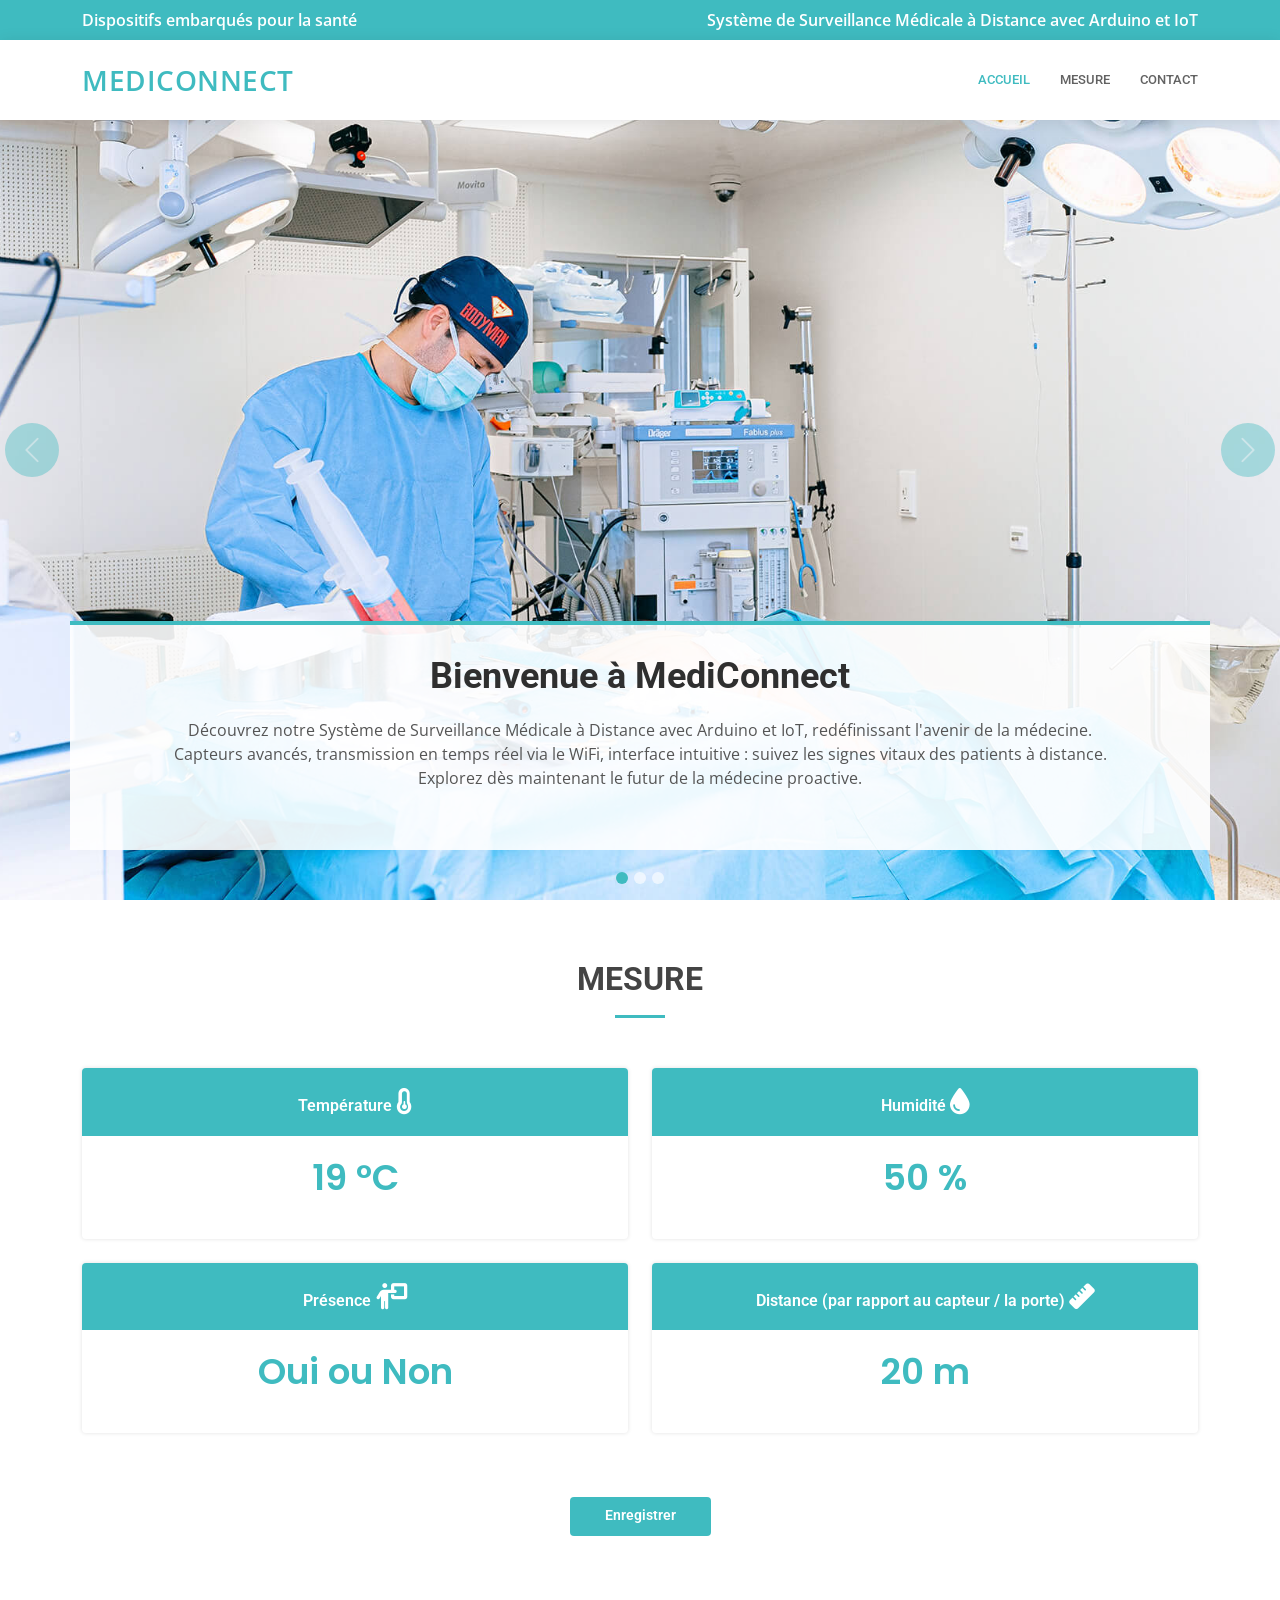
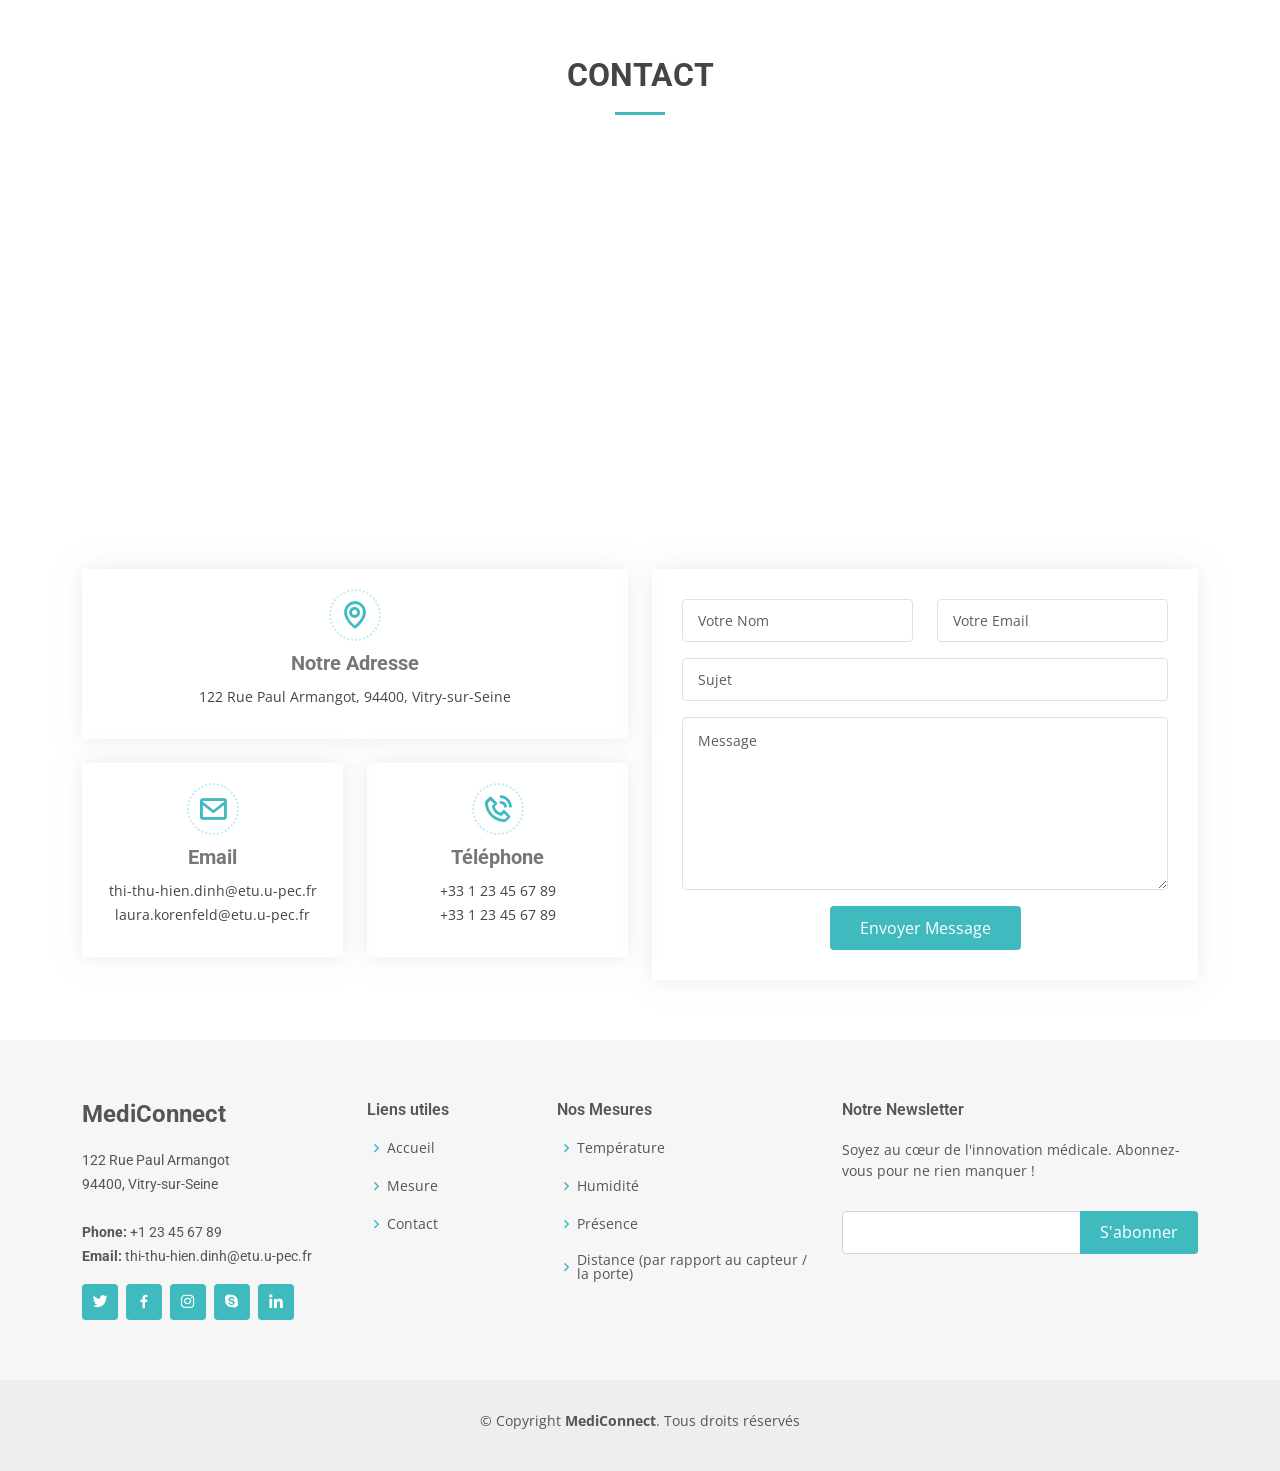
<file: index.html>
<!DOCTYPE html>
<html lang="en">

<head>
  <meta charset="utf-8">
  <meta content="width=device-width, initial-scale=1.0" name="viewport">

  <title>MediConnect </title>
  <meta content="" name="description">
  <meta content="" name="keywords">

  <!-- Favicons -->
  <!-- <link href="assets/img/favicon.png" rel="icon"> -->
  <link href="assets/img/apple-touch-icon.png" rel="apple-touch-icon">

  <!-- Google Fonts -->
  <link href="https://fonts.googleapis.com/css?family=Open+Sans:300,300i,400,400i,600,600i,700,700i|Roboto:300,300i,400,400i,500,500i,600,600i,700,700i|Poppins:300,300i,400,400i,500,500i,600,600i,700,700i" rel="stylesheet">

  <!-- Vendor CSS Files -->
  <link href="assets/vendor/fontawesome-free/css/all.min.css" rel="stylesheet">
  <link href="assets/vendor/animate.css/animate.min.css" rel="stylesheet">
  <link href="assets/vendor/aos/aos.css" rel="stylesheet">
  <link href="assets/vendor/bootstrap/css/bootstrap.min.css" rel="stylesheet">
  <link href="assets/vendor/bootstrap-icons/bootstrap-icons.css" rel="stylesheet">
  <link href="assets/vendor/boxicons/css/boxicons.min.css" rel="stylesheet">
  <link href="assets/vendor/glightbox/css/glightbox.min.css" rel="stylesheet">
  <link href="assets/vendor/swiper/swiper-bundle.min.css" rel="stylesheet">

  <!-- Template Main CSS File -->
  <link href="assets/css/style.css" rel="stylesheet">

  <!-- =======================================================
  * Template Name: MediConnect
  * Updated: Sep 18 2023 with Bootstrap v5.3.2
  * Template URL: https://bootstrapmade.com/MediConnect-free-bootstrap-theme/
  * Author: BootstrapMade.com
  * License: https://bootstrapmade.com/license/
  ======================================================== -->
</head>

<body>

  <!-- ======= Top Bar ======= -->
  <div id="topbar" class="d-flex align-items-center fixed-top">
    <div class="container d-flex align-items-center justify-content-center justify-content-md-between">
      <div class="align-items-center d-none d-md-flex">
        <!-- <i class="bi bi-clock"></i>  -->
        Dispositifs embarqués pour la santé
      </div>
      <div class="d-flex align-items-center">
        <!-- <i class="bi bi-phone"></i>  -->
        Système de Surveillance Médicale à Distance avec Arduino et IoT
      </div>
    </div>
  </div>

  <!-- ======= Header ======= -->
  <header id="header" class="fixed-top">
    <div class="container d-flex align-items-center">

      <a href="index.html" class="logo me-auto">MediConnect</a>
      <!-- Uncomment below if you prefer to use an image logo -->
      <!-- <h1 class="logo me-auto"><a href="index.html">MediConnect</a></h1> -->

      <nav id="navbar" class="navbar order-last order-lg-0">
        <ul>
          <li><a class="nav-link scrollto " href="#hero">Accueil</a></li>
          <li><a class="nav-link scrollto" href="#mesure">Mesure</a></li>
          <li><a class="nav-link scrollto" href="#contact">Contact</a></li>
        </ul>
        <i class="bi bi-list mobile-nav-toggle"></i>
      </nav><!-- .navbar -->


    </div>
  </header><!-- End Header -->
  

  <!-- ======= Hero Section ======= -->
  <section id="hero">
    <div id="heroCarousel" data-bs-interval="5000" class="carousel slide carousel-fade" data-bs-ride="carousel">

      <ol class="carousel-indicators" id="hero-carousel-indicators"></ol>

      <div class="carousel-inner" role="listbox">

        <!-- Slide 1 -->
        <div class="carousel-item active" style="background-image: url(assets/img/slide/slide-1.jpg)">
          <div class="container">
            <h2>Bienvenue à <span>MediConnect</span></h2>
            <p>Découvrez notre Système de Surveillance Médicale à Distance avec Arduino et IoT, redéfinissant l'avenir de la médecine. 
              <br>
              Capteurs avancés, transmission en temps réel via le WiFi, interface intuitive : suivez les signes vitaux des patients à distance. 
              <br>
              Explorez dès maintenant le futur de la médecine proactive.            
            </p>
            <!-- <a href="#about" class="btn-get-started scrollto">Read More</a> -->
          </div>
        </div>

        <!-- Slide 2 -->
        <div class="carousel-item" style="background-image: url(assets/img/slide/slide-2.jpg)">
          <div class="container">
            <h2>Bienvenue à <span>MediConnect</span></h2>
            <p>Découvrez notre Système de Surveillance Médicale à Distance avec Arduino et IoT, redéfinissant l'avenir de la médecine. 
              <br>
              Capteurs avancés, transmission en temps réel via le WiFi, interface intuitive : suivez les signes vitaux des patients à distance. 
              <br>
              Explorez dès maintenant le futur de la médecine proactive.            
            </p>
            <!-- <a href="#about" class="btn-get-started scrollto">Read More</a> -->
          </div>
        </div>

        <!-- Slide 3 -->
        <div class="carousel-item" style="background-image: url(assets/img/slide/slide-3.jpg)">
          <div class="container">
            <h2>Bienvenue à <span>MediConnect</span></h2>
            <p>Découvrez notre Système de Surveillance Médicale à Distance avec Arduino et IoT, redéfinissant l'avenir de la médecine. 
              <br>
              Capteurs avancés, transmission en temps réel via le WiFi, interface intuitive : suivez les signes vitaux des patients à distance. 
              <br>
              Explorez dès maintenant le futur de la médecine proactive.            
            </p>
            <!-- <a href="#about" class="btn-get-started scrollto">Read More</a> -->
          </div>
        </div>

      </div>

      <a class="carousel-control-prev" href="#heroCarousel" role="button" data-bs-slide="prev">
        <span class="carousel-control-prev-icon bi bi-chevron-left" aria-hidden="true"></span>
      </a>

      <a class="carousel-control-next" href="#heroCarousel" role="button" data-bs-slide="next">
        <span class="carousel-control-next-icon bi bi-chevron-right" aria-hidden="true"></span>
      </a>

    </div>
  </section><!-- End Hero -->

  <main id="main">

    <!-- ======= Mesure Section ======= -->
    <section id="mesure" class="pricing featured-services">
      <div class="container" data-aos="fade-up">

        <div class="section-title">
          <h2>Mesure</h2>
        </div>

        <div class="row">

          <div class="col-lg-6 col-md-12 mt-4 mt-md-0 mb-4">
            <div class="box featured icon-box-pricing" data-aos="fade-up" data-aos-delay="200">
              <h3>Température <i class="fas fa-temperature-quarter" style="font-size: 26px;"></i></h3> 
              <h4>19 °C
                <!-- <br> -->
                <!-- <span> 19 °C</span> -->
              </h4>
              <!-- <div class="btn-wrap">
                <a href="#" class="btn-buy">Buy Now</a>
              </div> -->
            </div>
          </div>

          <div class="col-lg-6 col-md-12 mt-4 mt-md-0 mb-4">
            <div class="box featured icon-box-pricing" data-aos="fade-up" data-aos-delay="200">
              <h3>Humidité <i class="fas fa-droplet" style="font-size: 26px;"></i></h3>
              <h4>50 %
                <!-- <br> -->
                <!-- <span> 19 °C</span> -->
              </h4>
              <!-- <div class="btn-wrap">
                <a href="#" class="btn-buy">Buy Now</a>
              </div> -->
            </div>
          </div>

          <div class="col-lg-6 col-md-12 mt-4 mt-md-0 mb-4">
            <div class="box featured icon-box-pricing" data-aos="fade-up" data-aos-delay="200">
              <h3>Présence <i class="fas fa-person-chalkboard" style="font-size: 26px;"></i></h3>
              <h4> Oui ou Non
                <!-- <br> -->
                <!-- <span> 19 °C</span> -->
              </h4>
              <!-- <div class="btn-wrap">
                <a href="#" class="btn-buy">Buy Now</a>
              </div> -->
            </div>
          </div>

          <div class="col-lg-6 col-md-12 mt-4 mt-md-0 mb-4">
            <div class="box featured icon-box-pricing" data-aos="fade-up" data-aos-delay="200">
              <h3>Distance (par rapport au capteur / la porte) <i class="fas fa-ruler" style="font-size: 26px;"></i></h3>
              <h4> 20 m
                <!-- <br> -->
                <!-- <span> 19 °C</span> -->
              </h4>
              <!-- <div class="btn-wrap">
                <a href="#" class="btn-buy">Buy Now</a>
              </div> -->
            </div>
          </div>

        </div>
        <div class="btn-wrap" style="background-color: #ffffff;">
          <a href="#" class="btn-buy">Enregistrer</a>
        </div>

      </div>
    </section><!-- End Mesure Section -->

    <!-- ======= Contact Section ======= -->
    <section id="contact" class="contact">
      <div class="container">

        <div class="section-title">
          <h2>Contact</h2>
          <!-- <p>Magnam dolores commodi suscipit. Necessitatibus eius consequatur ex aliquid fuga eum quidem. Sit sint consectetur velit. Quisquam quos quisquam cupiditate. Et nemo qui impedit suscipit alias ea. Quia fugiat sit in iste officiis commodi quidem hic quas.</p> -->
        </div>

      </div>

      <div>
        <iframe style="border:0; width: 100%; height: 350px;" src="https://www.google.com/maps/embed?pb=!1m18!1m12!1m3!1d2629.3061671118858!2d2.370966576158591!3d48.77604490649828!2m3!1f0!2f0!3f0!3m2!1i1024!2i768!4f13.1!3m3!1m2!1s0x47e673f65b15877f%3A0x52448ae9a3224654!2s122%20Rue%20Paul%20Armangot%2C%2094400%20Vitry-sur-Seine!5e0!3m2!1sfr!2sfr!4v1701854794607!5m2!1sfr!2sfr" frameborder="0" allowfullscreen></iframe>
      </div>

      <div class="container">

        <div class="row mt-5">

          <div class="col-lg-6">

            <div class="row">
              <div class="col-md-12">
                <div class="info-box">
                  <i class="bx bx-map"></i>
                  <h3>Notre Adresse</h3>
                  <p>122 Rue Paul Armangot, 94400, Vitry-sur-Seine</p>
                </div>
              </div>
              <div class="col-md-6">
                <div class="info-box mt-4">
                  <i class="bx bx-envelope"></i>
                  <h3>Email </h3>
                  <p>thi-thu-hien.dinh@etu.u-pec.fr<br>laura.korenfeld@etu.u-pec.fr</p>
                </div>
              </div>
              <div class="col-md-6">
                <div class="info-box mt-4">
                  <i class="bx bx-phone-call"></i>
                  <h3>Téléphone</h3>
                  <p>+33 1 23 45 67 89<br>+33 1 23 45 67 89</p>
                </div>
              </div>
            </div>

          </div>

          <div class="col-lg-6">
            <form action="forms/contact.php" method="post" role="form" class="php-email-form">
              <div class="row">
                <div class="col-md-6 form-group">
                  <input type="text" name="name" class="form-control" id="name" placeholder="Votre Nom" required="">
                </div>
                <div class="col-md-6 form-group mt-3 mt-md-0">
                  <input type="email" class="form-control" name="email" id="email" placeholder="Votre Email" required="">
                </div>
              </div>
              <div class="form-group mt-3">
                <input type="text" class="form-control" name="subject" id="subject" placeholder="Sujet" required="">
              </div>
              <div class="form-group mt-3">
                <textarea class="form-control" name="message" rows="7" placeholder="Message" required=""></textarea>
              </div>
              <div class="my-3">
                <div class="loading">Loading</div>
                <div class="error-message"></div>
                <div class="sent-message">Your message has been sent. Thank you!</div>
              </div>
              <div class="text-center"><button type="submit">Envoyer Message</button></div>
            </form>
          </div>

        </div>

      </div>
    </section><!-- End Contact Section -->

  </main><!-- End #main -->

  <!-- ======= Footer ======= -->
  <footer id="footer">
    <div class="footer-top">
      <div class="container">
        <div class="row">

          <div class="col-lg-3 col-md-6">
            <div class="footer-info">
              <h3>MediConnect</h3>
              <p>
                122 Rue Paul Armangot <br>
                94400, Vitry-sur-Seine<br><br>
                <strong>Phone:</strong> +1 23 45 67 89<br>
                <strong>Email:</strong> thi-thu-hien.dinh@etu.u-pec.fr<br>
              </p>
              <div class="social-links mt-3">
                <a href="#" class="twitter"><i class="bx bxl-twitter"></i></a>
                <a href="#" class="facebook"><i class="bx bxl-facebook"></i></a>
                <a href="#" class="instagram"><i class="bx bxl-instagram"></i></a>
                <a href="#" class="google-plus"><i class="bx bxl-skype"></i></a>
                <a href="#" class="linkedin"><i class="bx bxl-linkedin"></i></a>
              </div>
            </div>
          </div>

          <div class="col-lg-2 col-md-6 footer-links">
            <h4>Liens utiles</h4>
            <ul>
              <li><i class="bx bx-chevron-right"></i> <a href="#hero">Accueil</a></li>
              <li><i class="bx bx-chevron-right"></i> <a href="#mesure">Mesure</a></li>
              <li><i class="bx bx-chevron-right"></i> <a href="#contact">Contact</a></li>
              <!-- <li><i class="bx bx-chevron-right"></i> <a href="#">Terms of service</a></li>
              <li><i class="bx bx-chevron-right"></i> <a href="#">Privacy policy</a></li> -->
            </ul>
          </div>

          <div class="col-lg-3 col-md-6 footer-links">
            <h4>Nos Mesures</h4>
            <ul>
              <li><i class="bx bx-chevron-right"></i> <a href="#">Température</a></li>
              <li><i class="bx bx-chevron-right"></i> <a href="#">Humidité</a></li>
              <li><i class="bx bx-chevron-right"></i> <a href="#">Présence</a></li>
              <li><i class="bx bx-chevron-right"></i> <a href="#">Distance (par rapport au capteur / la porte) </a></li>
              <!-- <li><i class="bx bx-chevron-right"></i> <a href="#">Graphic Design</a></li> -->
            </ul>
          </div>

          <div class="col-lg-4 col-md-6 footer-newsletter">
            <h4>Notre Newsletter</h4>
            <p>Soyez au cœur de l'innovation médicale. Abonnez-vous pour ne rien manquer !</p>
            <form action="" method="post">
              <input type="email" name="email"><input type="submit" value="S'abonner">
            </form>

          </div>

        </div>
      </div>
    </div>

    <div class="container">
      <div class="copyright">
        &copy; Copyright <strong><span>MediConnect</span></strong>. Tous droits réservés
      </div>
      <div class="credits">
        <!-- All the links in the footer should remain intact. -->
        <!-- You can delete the links only if you purchased the pro version. -->
        <!-- Licensing information: https://bootstrapmade.com/license/ -->
        <!-- Purchase the pro version with working PHP/AJAX contact form: https://bootstrapmade.com/MediConnect-free-bootstrap-theme/ -->
        <!-- Designed by <a href="https://bootstrapmade.com/">BootstrapMade</a> -->
      </div>
    </div>
  </footer><!-- End Footer -->

  <div id="preloader"></div>
  <a href="#" class="back-to-top d-flex align-items-center justify-content-center"><i class="bi bi-arrow-up-short"></i></a>

  <!-- Vendor JS Files -->
  <script src="assets/vendor/purecounter/purecounter_vanilla.js"></script>
  <script src="assets/vendor/aos/aos.js"></script>
  <script src="assets/vendor/bootstrap/js/bootstrap.bundle.min.js"></script>
  <script src="assets/vendor/glightbox/js/glightbox.min.js"></script>
  <script src="assets/vendor/swiper/swiper-bundle.min.js"></script>
  <script src="assets/vendor/php-email-form/validate.js"></script>

  <!-- Template Main JS File -->
  <script src="assets/js/main.js"></script>

</body>

</html>
</file>
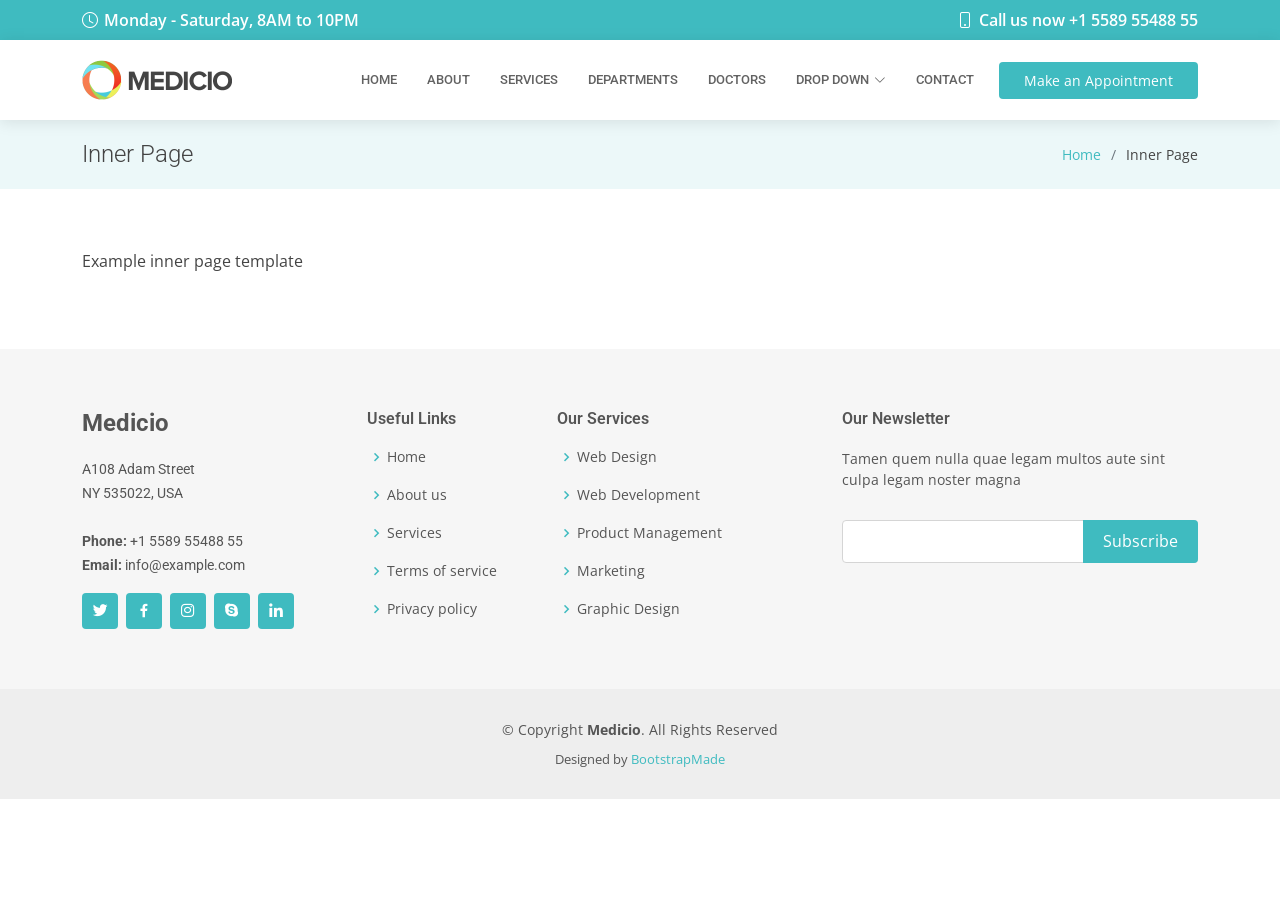
<file: inner-page.html>
<!DOCTYPE html>
<html lang="en">

<head>
  <meta charset="utf-8">
  <meta content="width=device-width, initial-scale=1.0" name="viewport">

  <title>Inner Page - Medicio Bootstrap Template</title>
  <meta content="" name="description">
  <meta content="" name="keywords">

  <!-- Favicons -->
  <link href="assets/img/favicon.png" rel="icon">
  <link href="assets/img/apple-touch-icon.png" rel="apple-touch-icon">

  <!-- Google Fonts -->
  <link href="https://fonts.googleapis.com/css?family=Open+Sans:300,300i,400,400i,600,600i,700,700i|Roboto:300,300i,400,400i,500,500i,600,600i,700,700i|Poppins:300,300i,400,400i,500,500i,600,600i,700,700i" rel="stylesheet">

  <!-- Vendor CSS Files -->
  <link href="assets/vendor/fontawesome-free/css/all.min.css" rel="stylesheet">
  <link href="assets/vendor/animate.css/animate.min.css" rel="stylesheet">
  <link href="assets/vendor/aos/aos.css" rel="stylesheet">
  <link href="assets/vendor/bootstrap/css/bootstrap.min.css" rel="stylesheet">
  <link href="assets/vendor/bootstrap-icons/bootstrap-icons.css" rel="stylesheet">
  <link href="assets/vendor/boxicons/css/boxicons.min.css" rel="stylesheet">
  <link href="assets/vendor/glightbox/css/glightbox.min.css" rel="stylesheet">
  <link href="assets/vendor/swiper/swiper-bundle.min.css" rel="stylesheet">

  <!-- Template Main CSS File -->
  <link href="assets/css/style.css" rel="stylesheet">

  <!-- =======================================================
  * Template Name: Medicio
  * Updated: Sep 18 2023 with Bootstrap v5.3.2
  * Template URL: https://bootstrapmade.com/medicio-free-bootstrap-theme/
  * Author: BootstrapMade.com
  * License: https://bootstrapmade.com/license/
  ======================================================== -->
</head>

<body>

  <!-- ======= Top Bar ======= -->
  <div id="topbar" class="d-flex align-items-center fixed-top">
    <div class="container d-flex align-items-center justify-content-center justify-content-md-between">
      <div class="align-items-center d-none d-md-flex">
        <i class="bi bi-clock"></i> Monday - Saturday, 8AM to 10PM
      </div>
      <div class="d-flex align-items-center">
        <i class="bi bi-phone"></i> Call us now +1 5589 55488 55
      </div>
    </div>
  </div>

  <!-- ======= Header ======= -->
  <header id="header" class="fixed-top">
    <div class="container d-flex align-items-center">

      <a href="index.html" class="logo me-auto"><img src="assets/img/logo.png" alt=""></a>
      <!-- Uncomment below if you prefer to use an image logo -->
      <!-- <h1 class="logo me-auto"><a href="index.html">Medicio</a></h1> -->

      <nav id="navbar" class="navbar order-last order-lg-0">
        <ul>
          <li><a class="nav-link scrollto " href="#hero">Home</a></li>
          <li><a class="nav-link scrollto" href="#about">About</a></li>
          <li><a class="nav-link scrollto" href="#services">Services</a></li>
          <li><a class="nav-link scrollto" href="#departments">Departments</a></li>
          <li><a class="nav-link scrollto" href="#doctors">Doctors</a></li>
          <li class="dropdown"><a href="#"><span>Drop Down</span> <i class="bi bi-chevron-down"></i></a>
            <ul>
              <li><a href="#">Drop Down 1</a></li>
              <li class="dropdown"><a href="#"><span>Deep Drop Down</span> <i class="bi bi-chevron-right"></i></a>
                <ul>
                  <li><a href="#">Deep Drop Down 1</a></li>
                  <li><a href="#">Deep Drop Down 2</a></li>
                  <li><a href="#">Deep Drop Down 3</a></li>
                  <li><a href="#">Deep Drop Down 4</a></li>
                  <li><a href="#">Deep Drop Down 5</a></li>
                </ul>
              </li>
              <li><a href="#">Drop Down 2</a></li>
              <li><a href="#">Drop Down 3</a></li>
              <li><a href="#">Drop Down 4</a></li>
            </ul>
          </li>
          <li><a class="nav-link scrollto" href="#contact">Contact</a></li>
        </ul>
        <i class="bi bi-list mobile-nav-toggle"></i>
      </nav><!-- .navbar -->

      <a href="#appointment" class="appointment-btn scrollto"><span class="d-none d-md-inline">Make an</span> Appointment</a>

    </div>
  </header><!-- End Header -->

  <main id="main">

    <!-- ======= Breadcrumbs Section ======= -->
    <section class="breadcrumbs">
      <div class="container">

        <div class="d-flex justify-content-between align-items-center">
          <h2>Inner Page</h2>
          <ol>
            <li><a href="index.html">Home</a></li>
            <li>Inner Page</li>
          </ol>
        </div>

      </div>
    </section><!-- End Breadcrumbs Section -->

    <section class="inner-page">
      <div class="container">
        <p>
          Example inner page template
        </p>
      </div>
    </section>

  </main><!-- End #main -->

  <!-- ======= Footer ======= -->
  <footer id="footer">
    <div class="footer-top">
      <div class="container">
        <div class="row">

          <div class="col-lg-3 col-md-6">
            <div class="footer-info">
              <h3>Medicio</h3>
              <p>
                A108 Adam Street <br>
                NY 535022, USA<br><br>
                <strong>Phone:</strong> +1 5589 55488 55<br>
                <strong>Email:</strong> info@example.com<br>
              </p>
              <div class="social-links mt-3">
                <a href="#" class="twitter"><i class="bx bxl-twitter"></i></a>
                <a href="#" class="facebook"><i class="bx bxl-facebook"></i></a>
                <a href="#" class="instagram"><i class="bx bxl-instagram"></i></a>
                <a href="#" class="google-plus"><i class="bx bxl-skype"></i></a>
                <a href="#" class="linkedin"><i class="bx bxl-linkedin"></i></a>
              </div>
            </div>
          </div>

          <div class="col-lg-2 col-md-6 footer-links">
            <h4>Useful Links</h4>
            <ul>
              <li><i class="bx bx-chevron-right"></i> <a href="#">Home</a></li>
              <li><i class="bx bx-chevron-right"></i> <a href="#">About us</a></li>
              <li><i class="bx bx-chevron-right"></i> <a href="#">Services</a></li>
              <li><i class="bx bx-chevron-right"></i> <a href="#">Terms of service</a></li>
              <li><i class="bx bx-chevron-right"></i> <a href="#">Privacy policy</a></li>
            </ul>
          </div>

          <div class="col-lg-3 col-md-6 footer-links">
            <h4>Our Services</h4>
            <ul>
              <li><i class="bx bx-chevron-right"></i> <a href="#">Web Design</a></li>
              <li><i class="bx bx-chevron-right"></i> <a href="#">Web Development</a></li>
              <li><i class="bx bx-chevron-right"></i> <a href="#">Product Management</a></li>
              <li><i class="bx bx-chevron-right"></i> <a href="#">Marketing</a></li>
              <li><i class="bx bx-chevron-right"></i> <a href="#">Graphic Design</a></li>
            </ul>
          </div>

          <div class="col-lg-4 col-md-6 footer-newsletter">
            <h4>Our Newsletter</h4>
            <p>Tamen quem nulla quae legam multos aute sint culpa legam noster magna</p>
            <form action="" method="post">
              <input type="email" name="email"><input type="submit" value="Subscribe">
            </form>

          </div>

        </div>
      </div>
    </div>

    <div class="container">
      <div class="copyright">
        &copy; Copyright <strong><span>Medicio</span></strong>. All Rights Reserved
      </div>
      <div class="credits">
        <!-- All the links in the footer should remain intact. -->
        <!-- You can delete the links only if you purchased the pro version. -->
        <!-- Licensing information: https://bootstrapmade.com/license/ -->
        <!-- Purchase the pro version with working PHP/AJAX contact form: https://bootstrapmade.com/medicio-free-bootstrap-theme/ -->
        Designed by <a href="https://bootstrapmade.com/">BootstrapMade</a>
      </div>
    </div>
  </footer><!-- End Footer -->

  <div id="preloader"></div>
  <a href="#" class="back-to-top d-flex align-items-center justify-content-center"><i class="bi bi-arrow-up-short"></i></a>

  <!-- Vendor JS Files -->
  <script src="assets/vendor/purecounter/purecounter_vanilla.js"></script>
  <script src="assets/vendor/aos/aos.js"></script>
  <script src="assets/vendor/bootstrap/js/bootstrap.bundle.min.js"></script>
  <script src="assets/vendor/glightbox/js/glightbox.min.js"></script>
  <script src="assets/vendor/swiper/swiper-bundle.min.js"></script>
  <script src="assets/vendor/php-email-form/validate.js"></script>

  <!-- Template Main JS File -->
  <script src="assets/js/main.js"></script>

</body>

</html>
</file>
<file: assets/css/style.css>
/**
* Template Name: Medicio
* Updated: Sep 18 2023 with Bootstrap v5.3.2
* Template URL: https://bootstrapmade.com/medicio-free-bootstrap-theme/
* Author: BootstrapMade.com
* License: https://bootstrapmade.com/license/
*/

/*--------------------------------------------------------------
# General
--------------------------------------------------------------*/
body {
  font-family: "Open Sans", sans-serif;
  color: #444444;
}

a {
  color: #3fbbc0;
  text-decoration: none;
}

a:hover {
  color: #65c9cd;
  text-decoration: none;
}

h1,
h2,
h3,
h4,
h5,
h6 {
  font-family: "Roboto", sans-serif;
}

/*--------------------------------------------------------------
# Preloader
--------------------------------------------------------------*/
#preloader {
  position: fixed;
  top: 0;
  left: 0;
  right: 0;
  bottom: 0;
  z-index: 9999;
  overflow: hidden;
  background: #fff;
}

#preloader:before {
  content: "";
  position: fixed;
  top: calc(50% - 30px);
  left: calc(50% - 30px);
  border: 6px solid #3fbbc0;
  border-top-color: #ecf8f9;
  border-radius: 50%;
  width: 60px;
  height: 60px;
  animation: animate-preloader 1s linear infinite;
}

@keyframes animate-preloader {
  0% {
    transform: rotate(0deg);
  }

  100% {
    transform: rotate(360deg);
  }
}

/*--------------------------------------------------------------
# Back to top button
--------------------------------------------------------------*/
.back-to-top {
  position: fixed;
  visibility: hidden;
  opacity: 0;
  right: 15px;
  bottom: 15px;
  z-index: 996;
  background: #3fbbc0;
  width: 40px;
  height: 40px;
  border-radius: 4px;
  transition: all 0.4s;
}

.back-to-top i {
  font-size: 28px;
  color: #fff;
  line-height: 0;
}

.back-to-top:hover {
  background: #5ec6ca;
  color: #fff;
}

.back-to-top.active {
  visibility: visible;
  opacity: 1;
}

/*--------------------------------------------------------------
# Disable aos animation delay on mobile devices
--------------------------------------------------------------*/
@media screen and (max-width: 768px) {
  [data-aos-delay] {
    transition-delay: 0 !important;
  }
}

/*--------------------------------------------------------------
# Top Bar
--------------------------------------------------------------*/
#topbar {
  background: #3fbbc0;
  color: #fff;
  height: 40px;
  font-size: 16px;
  font-weight: 600;
  z-index: 996;
  transition: all 0.5s;
}

#topbar.topbar-scrolled {
  top: -40px;
}

#topbar i {
  padding-right: 6px;
  line-height: 0;
}

/*--------------------------------------------------------------
# Header
--------------------------------------------------------------*/
#header {
  background: #fff;
  transition: all 0.5s;
  z-index: 997;
  padding: 20px 0;
  top: 40px;
  box-shadow: 0px 2px 15px rgba(0, 0, 0, 0.1);
}

@media (max-width: 992px) {
  #header {
    padding: 15px 0;
  }
}

#header.header-scrolled {
  top: 0;
}

#header .logo {
  font-size: 28px;
  margin: 0;
  padding: 0;
  line-height: 1;
  font-weight: 600;
  letter-spacing: 0.5px;
  text-transform: uppercase;
}

#header .logo a {
  color: #555555;
}

#header .logo img {
  max-height: 40px;
}

/**
* Appointment Button
*/
.appointment-btn {
  margin-left: 25px;
  background: #3fbbc0;
  color: #fff;
  border-radius: 4px;
  padding: 8px 25px;
  white-space: nowrap;
  transition: 0.3s;
  font-size: 14px;
  display: inline-block;
}

.appointment-btn:hover {
  background: #65c9cd;
  color: #fff;
}

@media (max-width: 768px) {
  .appointment-btn {
    margin: 0 15px 0 0;
    padding: 6px 15px;
  }
}

/*--------------------------------------------------------------
# Navigation Menu
--------------------------------------------------------------*/
/**
* Desktop Navigation 
*/
.navbar {
  padding: 0;
}

.navbar ul {
  margin: 0;
  padding: 0;
  display: flex;
  list-style: none;
  align-items: center;
}

.navbar li {
  position: relative;
}

.navbar a,
.navbar a:focus {
  display: flex;
  align-items: center;
  justify-content: space-between;
  padding: 10px 0 10px 30px;
  font-family: "Roboto", sans-serif;
  font-size: 13px;
  color: #626262;
  white-space: nowrap;
  transition: 0.3s;
  text-transform: uppercase;
  font-weight: 500;
}

.navbar a i,
.navbar a:focus i {
  font-size: 12px;
  line-height: 0;
  margin-left: 5px;
}

.navbar a:hover,
.navbar .active,
.navbar .active:focus,
.navbar li:hover>a {
  color: #3fbbc0;
}

.navbar .dropdown ul {
  display: block;
  position: absolute;
  left: 14px;
  top: calc(100% + 30px);
  margin: 0;
  padding: 10px 0;
  z-index: 99;
  opacity: 0;
  visibility: hidden;
  background: #fff;
  box-shadow: 0px 0px 30px rgba(127, 137, 161, 0.25);
  transition: 0.3s;
  border-radius: 4px;
}

.navbar .dropdown ul li {
  min-width: 200px;
}

.navbar .dropdown ul a {
  padding: 10px 20px;
  text-transform: none;
}

.navbar .dropdown ul a i {
  font-size: 12px;
}

.navbar .dropdown ul a:hover,
.navbar .dropdown ul .active:hover,
.navbar .dropdown ul li:hover>a {
  color: #3fbbc0;
}

.navbar .dropdown:hover>ul {
  opacity: 1;
  top: 100%;
  visibility: visible;
}

.navbar .dropdown .dropdown ul {
  top: 0;
  left: calc(100% - 30px);
  visibility: hidden;
}

.navbar .dropdown .dropdown:hover>ul {
  opacity: 1;
  top: 0;
  left: 100%;
  visibility: visible;
}

@media (max-width: 1366px) {
  .navbar .dropdown .dropdown ul {
    left: -90%;
  }

  .navbar .dropdown .dropdown:hover>ul {
    left: -100%;
  }
}

/**
* Mobile Navigation 
*/
.mobile-nav-toggle {
  color: #555555;
  font-size: 28px;
  cursor: pointer;
  display: none;
  line-height: 0;
  transition: 0.5s;
}

.mobile-nav-toggle.bi-x {
  color: #fff;
}

@media (max-width: 991px) {
  .mobile-nav-toggle {
    display: block;
  }

  .navbar ul {
    display: none;
  }
}

.navbar-mobile {
  position: fixed;
  overflow: hidden;
  top: 0;
  right: 0;
  left: 0;
  bottom: 0;
  background: rgba(60, 60, 60, 0.9);
  transition: 0.3s;
  z-index: 999;
}

.navbar-mobile .mobile-nav-toggle {
  position: absolute;
  top: 15px;
  right: 15px;
}

.navbar-mobile ul {
  display: block;
  position: absolute;
  top: 55px;
  right: 15px;
  bottom: 15px;
  left: 15px;
  padding: 10px 0;
  border-radius: 8px;
  background-color: #fff;
  overflow-y: auto;
  transition: 0.3s;
}

.navbar-mobile a,
.navbar-mobile a:focus {
  padding: 10px 20px;
  font-size: 15px;
  color: #555555;
}

.navbar-mobile a:hover,
.navbar-mobile .active,
.navbar-mobile li:hover>a {
  color: #3fbbc0;
}

.navbar-mobile .dropdown ul {
  position: static;
  display: none;
  margin: 10px 20px;
  padding: 10px 0;
  z-index: 99;
  opacity: 1;
  visibility: visible;
  background: #fff;
  box-shadow: 0px 0px 30px rgba(127, 137, 161, 0.25);
}

.navbar-mobile .dropdown ul li {
  min-width: 200px;
}

.navbar-mobile .dropdown ul a {
  padding: 10px 20px;
}

.navbar-mobile .dropdown ul a i {
  font-size: 12px;
}

.navbar-mobile .dropdown ul a:hover,
.navbar-mobile .dropdown ul .active:hover,
.navbar-mobile .dropdown ul li:hover>a {
  color: #3fbbc0;
}

.navbar-mobile .dropdown>.dropdown-active {
  display: block;
}

/*--------------------------------------------------------------
# Hero Section
--------------------------------------------------------------*/
#hero {
  width: 100%;
  height: 100vh;
  background-color: rgba(60, 60, 60, 0.8);
  overflow: hidden;
  position: relative;
}

#hero .carousel,
#hero .carousel-inner,
#hero .carousel-item,
#hero .carousel-item::before {
  position: absolute;
  top: 0;
  right: 0;
  left: 0;
  bottom: 0;
}

#hero .carousel-item {
  background-size: cover;
  background-position: center;
  background-repeat: no-repeat;
  display: flex;
  justify-content: center;
  align-items: flex-end;
}

#hero .container {
  text-align: center;
  background: rgba(255, 255, 255, 0.9);
  padding-top: 30px;
  padding-bottom: 30px;
  margin-bottom: 50px;
  border-top: 4px solid #3fbbc0;
}

@media (max-width: 1200px) {
  #hero .container {
    margin-left: 50px;
    margin-right: 50px;
  }
}

#hero h2 {
  color: #2f2f2f;
  margin-bottom: 20px;
  font-size: 36px;
  font-weight: 700;
}

#hero p {
  margin: 0 auto 30px auto;
  color: #555555;
}

#hero .carousel-inner .carousel-item {
  transition-property: opacity;
  background-position: center top;
}

#hero .carousel-inner .carousel-item,
#hero .carousel-inner .active.carousel-item-start,
#hero .carousel-inner .active.carousel-item-end {
  opacity: 0;
}

#hero .carousel-inner .active,
#hero .carousel-inner .carousel-item-next.carousel-item-start,
#hero .carousel-inner .carousel-item-prev.carousel-item-end {
  opacity: 1;
  transition: 0.5s;
}

#hero .carousel-inner .carousel-item-next,
#hero .carousel-inner .carousel-item-prev,
#hero .carousel-inner .active.carousel-item-start,
#hero .carousel-inner .active.carousel-item-end {
  left: 0;
  transform: translate3d(0, 0, 0);
}

#hero .carousel-control-next-icon,
#hero .carousel-control-prev-icon {
  background: none;
  font-size: 30px;
  line-height: 0;
  width: auto;
  height: auto;
  background: rgba(63, 187, 192, 0.8);
  border-radius: 50px;
  transition: 0.3s;
  color: rgba(255, 255, 255, 0.5);
  width: 54px;
  height: 54px;
  display: flex;
  align-items: center;
  justify-content: center;
}

#hero .carousel-control-next-icon:hover,
#hero .carousel-control-prev-icon:hover {
  background: #3fbbc0;
  color: rgba(255, 255, 255, 0.8);
}

#hero .carousel-indicators li {
  list-style-type: none;
  cursor: pointer;
  background: #fff;
  overflow: hidden;
  border: 0;
  width: 12px;
  height: 12px;
  border-radius: 50px;
  opacity: 0.6;
  transition: 0.3s;
}

#hero .carousel-indicators li.active {
  opacity: 1;
  background: #3fbbc0;
}

#hero .btn-get-started {
  font-family: "Roboto", sans-serif;
  font-weight: 500;
  font-size: 14px;
  letter-spacing: 1px;
  display: inline-block;
  padding: 14px 32px;
  border-radius: 4px;
  transition: 0.5s;
  line-height: 1;
  color: #fff;
  background: #3fbbc0;
}

#hero .btn-get-started:hover {
  background: #65c9cd;
}

@media (max-width: 992px) {
  #hero {
    height: 100vh;
  }

  #hero .container {
    margin-top: 100px;
  }
}

@media (max-width: 768px) {
  #hero h2 {
    font-size: 28px;
  }
}

@media (min-width: 1024px) {

  #hero .carousel-control-prev,
  #hero .carousel-control-next {
    width: 5%;
  }
}

@media (max-height: 500px) {
  #hero {
    height: 160vh;
  }
}

/*--------------------------------------------------------------
# Sections General
--------------------------------------------------------------*/
section {
  padding: 60px 0;
  overflow: hidden;
}

.section-bg {
  background-color: #f7fcfc;
}

.section-title {
  text-align: center;
  padding-bottom: 30px;
}

.section-title h2 {
  font-size: 32px;
  font-weight: bold;
  text-transform: uppercase;
  margin-bottom: 20px;
  padding-bottom: 20px;
  position: relative;
}

.section-title h2::after {
  content: "";
  position: absolute;
  display: block;
  width: 50px;
  height: 3px;
  background: #3fbbc0;
  bottom: 0;
  left: calc(50% - 25px);
}

.section-title p {
  margin-bottom: 0;
}

/*--------------------------------------------------------------
# Breadcrumbs
--------------------------------------------------------------*/
.breadcrumbs {
  padding: 20px 0;
  background-color: #ecf8f9;
  min-height: 40px;
  margin-top: 120px;
}

@media (max-width: 992px) {
  .breadcrumbs {
    margin-top: 70px;
  }
}

.breadcrumbs h2 {
  font-size: 24px;
  font-weight: 300;
  margin: 0;
}

@media (max-width: 992px) {
  .breadcrumbs h2 {
    margin: 0 0 10px 0;
  }
}

.breadcrumbs ol {
  display: flex;
  flex-wrap: wrap;
  list-style: none;
  padding: 0;
  margin: 0;
  font-size: 14px;
}

.breadcrumbs ol li+li {
  padding-left: 10px;
}

.breadcrumbs ol li+li::before {
  display: inline-block;
  padding-right: 10px;
  color: #6c757d;
  content: "/";
}

@media (max-width: 768px) {
  .breadcrumbs .d-flex {
    display: block !important;
  }

  .breadcrumbs ol {
    display: block;
  }

  .breadcrumbs ol li {
    display: inline-block;
  }
}

/*--------------------------------------------------------------
# Featured Services
--------------------------------------------------------------*/
.featured-services .icon-box {
  padding: 30px;
  position: relative;
  overflow: hidden;
  background: #fff;
  box-shadow: 0 0 29px 0 rgba(68, 88, 144, 0.12);
  transition: all 0.3s ease-in-out;
  border-radius: 8px;
  z-index: 1;
}

.featured-services .icon-box::before {
  content: "";
  position: absolute;
  background: #d9f1f2;
  right: 0;
  left: 0;
  bottom: 0;
  top: 100%;
  transition: all 0.3s;
  z-index: -1;
}

.featured-services .icon-box:hover::before {
  background: #3fbbc0;
  top: 0;
  border-radius: 0px;
}

.featured-services .icon {
  margin-bottom: 15px;
}

.featured-services .icon i {
  font-size: 48px;
  line-height: 1;
  color: #3fbbc0;
  transition: all 0.3s ease-in-out;
}

.featured-services .title {
  font-weight: 700;
  margin-bottom: 15px;
  font-size: 18px;
}

.featured-services .title a {
  color: #111;
}

.featured-services .description {
  font-size: 15px;
  line-height: 28px;
  margin-bottom: 0;
}

.featured-services .icon-box:hover .title a,
.featured-services .icon-box:hover .description {
  color: #fff;
}

.featured-services .icon-box:hover .icon i {
  color: #fff;
}

/*--------------------------------------------------------------
# Cta
--------------------------------------------------------------*/
.cta {
  background: #3fbbc0;
  color: #fff;
  background-size: cover;
  padding: 60px 0;
}

.cta h3 {
  font-size: 28px;
  font-weight: 700;
}

.cta .cta-btn {
  font-family: "Roboto", sans-serif;
  font-weight: 500;
  font-size: 16px;
  letter-spacing: 1px;
  display: inline-block;
  padding: 10px 35px;
  border-radius: 25px;
  transition: 0.5s;
  margin-top: 10px;
  border: 2px solid #fff;
  color: #fff;
}

.cta .cta-btn:hover {
  background: #fff;
  color: #3fbbc0;
}

/*--------------------------------------------------------------
# About Us
--------------------------------------------------------------*/
.about .content h3 {
  font-weight: 600;
  font-size: 26px;
}

.about .content ul {
  list-style: none;
  padding: 0;
}

.about .content ul li {
  padding-bottom: 10px;
}

.about .content ul i {
  font-size: 20px;
  padding-right: 4px;
  color: #3fbbc0;
}

.about .content p:last-child {
  margin-bottom: 0;
}

/*--------------------------------------------------------------
# Counts
--------------------------------------------------------------*/
.counts {
  padding-bottom: 30px;
}

.counts .count-box {
  box-shadow: -10px -5px 40px 0 rgba(0, 0, 0, 0.1);
  padding: 30px;
  width: 100%;
}

.counts .count-box i {
  display: block;
  font-size: 30px;
  color: #3fbbc0;
  float: left;
}

.counts .count-box span {
  font-size: 42px;
  line-height: 24px;
  display: block;
  font-weight: 700;
  color: #555555;
  margin-left: 50px;
}

.counts .count-box p {
  padding: 30px 0 0 0;
  margin: 0;
  font-family: "Roboto", sans-serif;
  font-size: 14px;
}

.counts .count-box a {
  font-weight: 600;
  display: block;
  margin-top: 20px;
  color: #7b7b7b;
  font-size: 15px;
  font-family: "Poppins", sans-serif;
  transition: ease-in-out 0.3s;
}

.counts .count-box a:hover {
  color: #3fbbc0;
}

/*--------------------------------------------------------------
# Features
--------------------------------------------------------------*/
.features .icon-box h4 {
  font-size: 20px;
  font-weight: 700;
  margin: 5px 0 10px 60px;
}

.features .icon-box i {
  font-size: 48px;
  float: left;
  color: #3fbbc0;
}

.features .icon-box p {
  font-size: 15px;
  color: #848484;
  margin-left: 60px;
}

.features .image {
  background-position: center center;
  background-repeat: no-repeat;
  background-size: cover;
  min-height: 400px;
}

/*--------------------------------------------------------------
# Services
--------------------------------------------------------------*/
.services .icon-box {
  margin-bottom: 20px;
  text-align: center;
}

.services .icon {
  display: inline-flex;
  justify-content: center;
  align-items: center;
  width: 80px;
  height: 80px;
  margin-bottom: 20px;
  background: #fff;
  border-radius: 50%;
  transition: 0.5s;
  color: #3fbbc0;
  overflow: hidden;
  box-shadow: 0px 0 25px rgba(0, 0, 0, 0.15);
}

.services .icon i {
  font-size: 36px;
  line-height: 0;
}

.services .icon-box:hover .icon {
  box-shadow: 0px 0 25px rgba(63, 187, 192, 0.3);
}

.services .title {
  font-weight: 600;
  margin-bottom: 15px;
  font-size: 18px;
  position: relative;
  padding-bottom: 15px;
}

.services .title a {
  color: #444444;
  transition: 0.3s;
}

.services .title a:hover {
  color: #3fbbc0;
}

.services .title::after {
  content: "";
  position: absolute;
  display: block;
  width: 50px;
  height: 2px;
  background: #3fbbc0;
  bottom: 0;
  left: calc(50% - 25px);
}

.services .description {
  line-height: 24px;
  font-size: 14px;
}

/*--------------------------------------------------------------
# Appointments
--------------------------------------------------------------*/
.appointment .php-email-form {
  width: 100%;
}

.appointment .php-email-form .form-group {
  padding-bottom: 8px;
}

.appointment .php-email-form .validate {
  display: none;
  color: red;
  margin: 0 0 15px 0;
  font-weight: 400;
  font-size: 13px;
}

.appointment .php-email-form .error-message {
  display: none;
  color: #fff;
  background: #ed3c0d;
  text-align: left;
  padding: 15px;
  font-weight: 600;
}

.appointment .php-email-form .error-message br+br {
  margin-top: 25px;
}

.appointment .php-email-form .sent-message {
  display: none;
  color: #fff;
  background: #18d26e;
  text-align: center;
  padding: 15px;
  font-weight: 600;
}

.appointment .php-email-form .loading {
  display: none;
  background: #fff;
  text-align: center;
  padding: 15px;
}

.appointment .php-email-form .loading:before {
  content: "";
  display: inline-block;
  border-radius: 50%;
  width: 24px;
  height: 24px;
  margin: 0 10px -6px 0;
  border: 3px solid #18d26e;
  border-top-color: #eee;
  animation: animate-loading 1s linear infinite;
}

.appointment .php-email-form input,
.appointment .php-email-form textarea,
.appointment .php-email-form select {
  border-radius: 0;
  box-shadow: none;
  font-size: 14px;
  padding: 10px !important;
}

.appointment .php-email-form input:focus,
.appointment .php-email-form textarea:focus,
.appointment .php-email-form select:focus {
  border-color: #3fbbc0;
}

.appointment .php-email-form input,
.appointment .php-email-form select {
  height: 44px;
}

.appointment .php-email-form textarea {
  padding: 10px 12px;
}

.appointment .php-email-form button[type=submit] {
  background: #3fbbc0;
  border: 0;
  padding: 10px 35px;
  color: #fff;
  transition: 0.4s;
  border-radius: 50px;
}

.appointment .php-email-form button[type=submit]:hover {
  background: #52c2c6;
}

/*--------------------------------------------------------------
# Departments
--------------------------------------------------------------*/
.departments .nav-tabs {
  border: 0;
}

.departments .nav-link {
  border: 0;
  padding: 20px;
  color: #555555;
  border-radius: 0;
  border-left: 5px solid #fff;
  cursor: pointer;
}

.departments .nav-link h4 {
  font-size: 18px;
  font-weight: 600;
  transition: 0.3s;
}

.departments .nav-link p {
  font-size: 14px;
  margin-bottom: 0;
}

.departments .nav-link:hover h4 {
  color: #3fbbc0;
}

.departments .nav-link.active {
  background: #f7fcfc;
  border-color: #3fbbc0;
}

.departments .nav-link.active h4 {
  color: #3fbbc0;
}

.departments .tab-pane.active {
  animation: slide-down 0.5s ease-out;
}

.departments .tab-pane img {
  float: left;
  max-width: 300px;
  padding: 0 15px 15px 0;
}

@media (max-width: 768px) {
  .departments .tab-pane img {
    float: none;
    padding: 0 0 15px 0;
    max-width: 100%;
  }
}

.departments .tab-pane h3 {
  font-size: 26px;
  font-weight: 600;
  margin-bottom: 20px;
  color: #3fbbc0;
}

.departments .tab-pane p {
  color: #777777;
}

.departments .tab-pane p:last-child {
  margin-bottom: 0;
}

@keyframes slide-down {
  0% {
    opacity: 0;
  }

  100% {
    opacity: 1;
  }
}

/*--------------------------------------------------------------
# Testimonials
--------------------------------------------------------------*/
.testimonials .testimonials-carousel,
.testimonials .testimonials-slider {
  overflow: hidden;
}

.testimonials .testimonial-item {
  box-sizing: content-box;
  min-height: 320px;
}

.testimonials .testimonial-item .testimonial-img {
  width: 90px;
  border-radius: 50%;
  margin: -40px 0 0 40px;
  position: relative;
  z-index: 2;
  border: 6px solid #fff;
}

.testimonials .testimonial-item h3 {
  font-size: 18px;
  font-weight: bold;
  margin: 10px 0 5px 45px;
  color: #111;
}

.testimonials .testimonial-item h4 {
  font-size: 14px;
  color: #999;
  margin: 0 0 0 45px;
}

.testimonials .testimonial-item .quote-icon-left,
.testimonials .testimonial-item .quote-icon-right {
  color: #b2e4e6;
  font-size: 26px;
}

.testimonials .testimonial-item .quote-icon-left {
  display: inline-block;
  left: -5px;
  position: relative;
}

.testimonials .testimonial-item .quote-icon-right {
  display: inline-block;
  right: -5px;
  position: relative;
  top: 10px;
}

.testimonials .testimonial-item p {
  font-style: italic;
  margin: 0 15px 0 15px;
  padding: 20px 20px 60px 20px;
  background: #f0fafa;
  position: relative;
  border-radius: 6px;
  position: relative;
  z-index: 1;
}

.testimonials .swiper-pagination {
  margin-top: 20px;
  position: relative;
}

.testimonials .swiper-pagination .swiper-pagination-bullet {
  width: 12px;
  height: 12px;
  background-color: #fff;
  opacity: 1;
  border: 1px solid #3fbbc0;
}

.testimonials .swiper-pagination .swiper-pagination-bullet-active {
  background-color: #3fbbc0;
}

/*--------------------------------------------------------------
# Doctors
--------------------------------------------------------------*/
.doctors .member {
  margin-bottom: 20px;
  overflow: hidden;
  text-align: center;
  border-radius: 4px;
  background: #fff;
  box-shadow: 0px 2px 15px rgba(63, 187, 192, 0.1);
}

.doctors .member .member-img {
  position: relative;
  overflow: hidden;
}

.doctors .member .social {
  position: absolute;
  left: 0;
  bottom: 0;
  right: 0;
  height: 40px;
  opacity: 0;
  transition: ease-in-out 0.3s;
  background: rgba(255, 255, 255, 0.85);
  display: flex;
  align-items: center;
  justify-content: center;
}

.doctors .member .social a {
  transition: color 0.3s;
  color: #555555;
  margin: 0 10px;
  display: inline-flex;
  align-items: center;
  justify-content: center;
}

.doctors .member .social a i {
  line-height: 0;
}

.doctors .member .social a:hover {
  color: #3fbbc0;
}

.doctors .member .social i {
  font-size: 18px;
  margin: 0 2px;
}

.doctors .member .member-info {
  padding: 25px 15px;
}

.doctors .member .member-info h4 {
  font-weight: 700;
  margin-bottom: 5px;
  font-size: 18px;
  color: #555555;
}

.doctors .member .member-info span {
  display: block;
  font-size: 13px;
  font-weight: 400;
  color: #aaaaaa;
}

.doctors .member .member-info p {
  font-style: italic;
  font-size: 14px;
  line-height: 26px;
  color: #777777;
}

.doctors .member:hover .social {
  opacity: 1;
}

/*--------------------------------------------------------------
# Gallery
--------------------------------------------------------------*/
.gallery {
  overflow: hidden;
}

.gallery .swiper-pagination {
  margin-top: 20px;
  position: relative;
}

.gallery .swiper-pagination .swiper-pagination-bullet {
  width: 12px;
  height: 12px;
  background-color: #fff;
  opacity: 1;
  border: 1px solid #3fbbc0;
}

.gallery .swiper-pagination .swiper-pagination-bullet-active {
  background-color: #3fbbc0;
}

.gallery .swiper-slide-active {
  text-align: center;
}

@media (min-width: 992px) {
  .gallery .swiper-wrapper {
    padding: 40px 0;
  }

  .gallery .swiper-slide-active {
    border: 6px solid #3fbbc0;
    padding: 4px;
    background: #fff;
    z-index: 1;
    transform: scale(1.2);
    margin-top: 10px;
  }
}

/*--------------------------------------------------------------
# Pricing
--------------------------------------------------------------*/
.pricing .box {
  padding: 20px;
  background: #fff;
  text-align: center;
  box-shadow: 0px 0px 4px rgba(0, 0, 0, 0.12);
  border-radius: 4px;
  position: relative;
  overflow: hidden;
}

.pricing h3 {
  font-weight: 400;
  margin: -20px -20px 20px -20px;
  padding: 20px 15px;
  font-size: 16px;
  font-weight: 600;
  color: #777777;
  background: #f8f8f8;
}

.pricing h4 {
  font-size: 36px;
  color: #3fbbc0;
  font-weight: 600;
  font-family: "Poppins", sans-serif;
  margin-bottom: 20px;
}

.pricing h4 sup {
  font-size: 20px;
  top: -15px;
  left: -3px;
}

.pricing h4 span {
  color: #bababa;
  font-size: 16px;
  font-weight: 300;
}

.pricing ul {
  padding: 0;
  list-style: none;
  color: #444444;
  text-align: center;
  line-height: 20px;
  font-size: 14px;
}

.pricing ul li {
  padding-bottom: 16px;
}

.pricing ul i {
  color: #3fbbc0;
  font-size: 18px;
  padding-right: 4px;
}

.pricing ul .na {
  color: #ccc;
  text-decoration: line-through;
}

.pricing .btn-wrap {
  margin: 20px -20px -20px -20px;
  padding: 20px 15px;
  background: #f8f8f8;
  text-align: center;
}

.pricing .btn-buy {
  background: #3fbbc0;
  display: inline-block;
  padding: 8px 35px 10px 35px;
  border-radius: 4px;
  color: #fff;
  transition: none;
  font-size: 14px;
  font-weight: 400;
  font-family: "Roboto", sans-serif;
  font-weight: 600;
  transition: 0.3s;
}

.pricing .btn-buy:hover {
  background: #65c9cd;
}

.pricing .featured h3 {
  color: #fff;
  background: #3fbbc0;
}

.pricing .advanced {
  width: 200px;
  position: absolute;
  top: 18px;
  right: -68px;
  transform: rotate(45deg);
  z-index: 1;
  font-size: 14px;
  padding: 1px 0 3px 0;
  background: #3fbbc0;
  color: #fff;
}

.pricing .icon-box-pricing:hover {
  background: #3fbbc0;
  top: 0;
  border-radius: 0px;
}

.pricing .icon-box-pricing:hover h4 {
  color: #fff;
}

/* .pricing .icon-box-pricing:hover h3 {
  color: #3fbbc0; 
  background: #ffffff; 
} */


/*--------------------------------------------------------------
# Frequently Asked Questioins
--------------------------------------------------------------*/
.faq {
  padding: 60px 0;
}

.faq .faq-list {
  padding: 0;
  list-style: none;
}

.faq .faq-list li {
  border-bottom: 1px solid #d9f1f2;
  margin-bottom: 20px;
  padding-bottom: 20px;
}

.faq .faq-list .question {
  display: block;
  position: relative;
  font-family: #3fbbc0;
  font-size: 18px;
  line-height: 24px;
  font-weight: 400;
  padding-left: 25px;
  cursor: pointer;
  color: #32969a;
  transition: 0.3s;
}

.faq .faq-list i {
  font-size: 16px;
  position: absolute;
  left: 0;
  top: -2px;
}

.faq .faq-list p {
  margin-bottom: 0;
  padding: 10px 0 0 25px;
}

.faq .faq-list .icon-show {
  display: none;
}

.faq .faq-list .collapsed {
  color: black;
}

.faq .faq-list .collapsed:hover {
  color: #3fbbc0;
}

.faq .faq-list .collapsed .icon-show {
  display: inline-block;
  transition: 0.6s;
}

.faq .faq-list .collapsed .icon-close {
  display: none;
  transition: 0.6s;
}

/*--------------------------------------------------------------
# Contact
--------------------------------------------------------------*/
.contact .info-box {
  color: #444444;
  text-align: center;
  box-shadow: 0 0 20px rgba(214, 215, 216, 0.5);
  padding: 20px 0 30px 0;
}

.contact .info-box i {
  font-size: 32px;
  color: #3fbbc0;
  border-radius: 50%;
  padding: 8px;
  border: 2px dotted #c5ebec;
}

.contact .info-box h3 {
  font-size: 20px;
  color: #777777;
  font-weight: 700;
  margin: 10px 0;
}

.contact .info-box p {
  padding: 0;
  line-height: 24px;
  font-size: 14px;
  margin-bottom: 0;
}

.contact .php-email-form {
  box-shadow: 0 0 20px rgba(214, 215, 216, 0.5);
  padding: 30px;
}

.contact .php-email-form .error-message {
  display: none;
  color: #fff;
  background: #ed3c0d;
  text-align: left;
  padding: 15px;
  font-weight: 600;
}

.contact .php-email-form .error-message br+br {
  margin-top: 25px;
}

.contact .php-email-form .sent-message {
  display: none;
  color: #fff;
  background: #18d26e;
  text-align: center;
  padding: 15px;
  font-weight: 600;
}

.contact .php-email-form .loading {
  display: none;
  background: #fff;
  text-align: center;
  padding: 15px;
}

.contact .php-email-form .loading:before {
  content: "";
  display: inline-block;
  border-radius: 50%;
  width: 24px;
  height: 24px;
  margin: 0 10px -6px 0;
  border: 3px solid #18d26e;
  border-top-color: #eee;
  animation: animate-loading 1s linear infinite;
}

.contact .php-email-form input,
.contact .php-email-form textarea {
  border-radius: 4px;
  box-shadow: none;
  font-size: 14px;
}

.contact .php-email-form input:focus,
.contact .php-email-form textarea:focus {
  border-color: #3fbbc0;
}

.contact .php-email-form input {
  padding: 10px 15px;
}

.contact .php-email-form textarea {
  padding: 12px 15px;
}

.contact .php-email-form button[type=submit] {
  background: #3fbbc0;
  border: 0;
  padding: 10px 30px;
  color: #fff;
  transition: 0.4s;
  border-radius: 4px;
}

.contact .php-email-form button[type=submit]:hover {
  background: #65c9cd;
}

@keyframes animate-loading {
  0% {
    transform: rotate(0deg);
  }

  100% {
    transform: rotate(360deg);
  }
}

/*--------------------------------------------------------------
# Footer
--------------------------------------------------------------*/
#footer {
  background: #eeeeee;
  padding: 0 0 30px 0;
  color: #555555;
  font-size: 14px;
}

#footer .footer-top {
  background: #f6f6f6;
  padding: 60px 0 30px 0;
}

#footer .footer-top .footer-info {
  margin-bottom: 30px;
}

#footer .footer-top .footer-info h3 {
  font-size: 24px;
  margin: 0 0 20px 0;
  padding: 2px 0 2px 0;
  line-height: 1;
  font-weight: 700;
}

#footer .footer-top .footer-info p {
  font-size: 14px;
  line-height: 24px;
  margin-bottom: 0;
  font-family: "Roboto", sans-serif;
}

#footer .footer-top .social-links a {
  font-size: 18px;
  display: inline-block;
  background: #3fbbc0;
  color: #fff;
  line-height: 1;
  padding: 8px 0;
  margin-right: 4px;
  border-radius: 4px;
  text-align: center;
  width: 36px;
  height: 36px;
  transition: 0.3s;
}

#footer .footer-top .social-links a:hover {
  background: #65c9cd;
  text-decoration: none;
}

#footer .footer-top h4 {
  font-size: 16px;
  font-weight: 600;
  position: relative;
  padding-bottom: 12px;
}

#footer .footer-top .footer-links {
  margin-bottom: 30px;
}

#footer .footer-top .footer-links ul {
  list-style: none;
  padding: 0;
  margin: 0;
}

#footer .footer-top .footer-links ul i {
  padding-right: 2px;
  color: #3fbbc0;
  font-size: 18px;
  line-height: 1;
}

#footer .footer-top .footer-links ul li {
  padding: 10px 0;
  display: flex;
  align-items: center;
}

#footer .footer-top .footer-links ul li:first-child {
  padding-top: 0;
}

#footer .footer-top .footer-links ul a {
  color: #555555;
  transition: 0.3s;
  display: inline-block;
  line-height: 1;
}

#footer .footer-top .footer-links ul a:hover {
  color: #3fbbc0;
}

#footer .footer-top .footer-newsletter form {
  margin-top: 30px;
  background: #fff;
  padding: 6px 10px;
  position: relative;
  border: 1px solid #d5d5d5;
  border-radius: 4px;
}

#footer .footer-top .footer-newsletter form input[type=email] {
  border: 0;
  padding: 4px;
  width: calc(100% - 110px);
}

#footer .footer-top .footer-newsletter form input[type=submit] {
  position: absolute;
  top: -1px;
  right: -1px;
  bottom: -1px;
  border: 0;
  background: none;
  font-size: 16px;
  padding: 0 20px;
  background: #3fbbc0;
  color: #fff;
  transition: 0.3s;
  border-radius: 0 4px 4px 0;
}

#footer .footer-top .footer-newsletter form input[type=submit]:hover {
  background: #65c9cd;
}

#footer .copyright {
  text-align: center;
  padding-top: 30px;
}

#footer .credits {
  padding-top: 10px;
  text-align: center;
  font-size: 13px;
}
</file>
